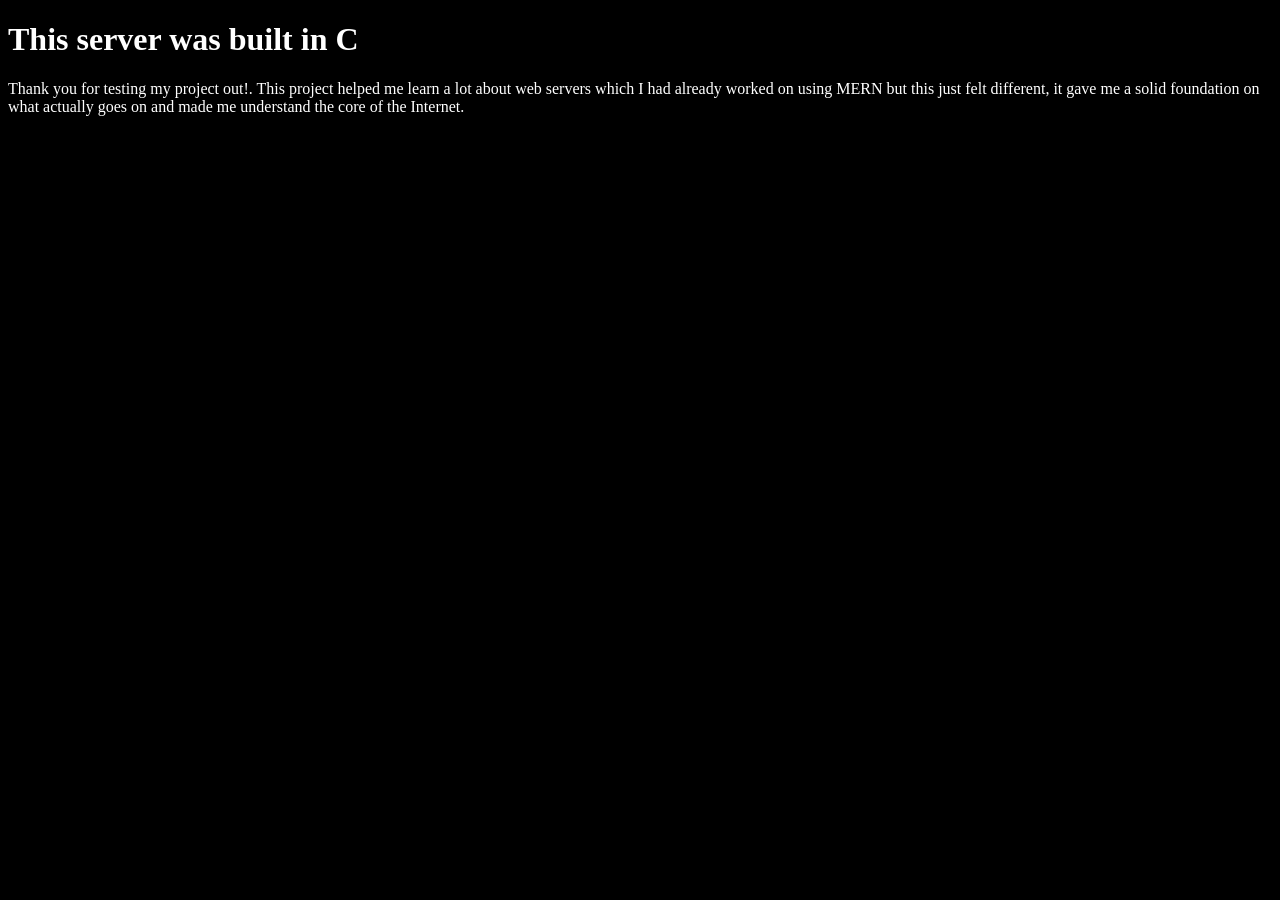
<file: index.html>
<!DOCTYPE html>
<html>
  <head>
    <title>Welcome To My Server Built in C</title>
    <link rel="stylesheet" href="/style.css">
  </head>
  <body>
    <h1>This server was built in C</h1>
    <p>Thank you for testing my project out!.
      This project helped me learn a lot about web servers which I had already worked on using MERN but this just felt different,
       it gave me a solid foundation on what actually goes on and made me understand the core of the Internet.</p>
    <script src="/script.js"></script>
  </body>
</html>
</file>
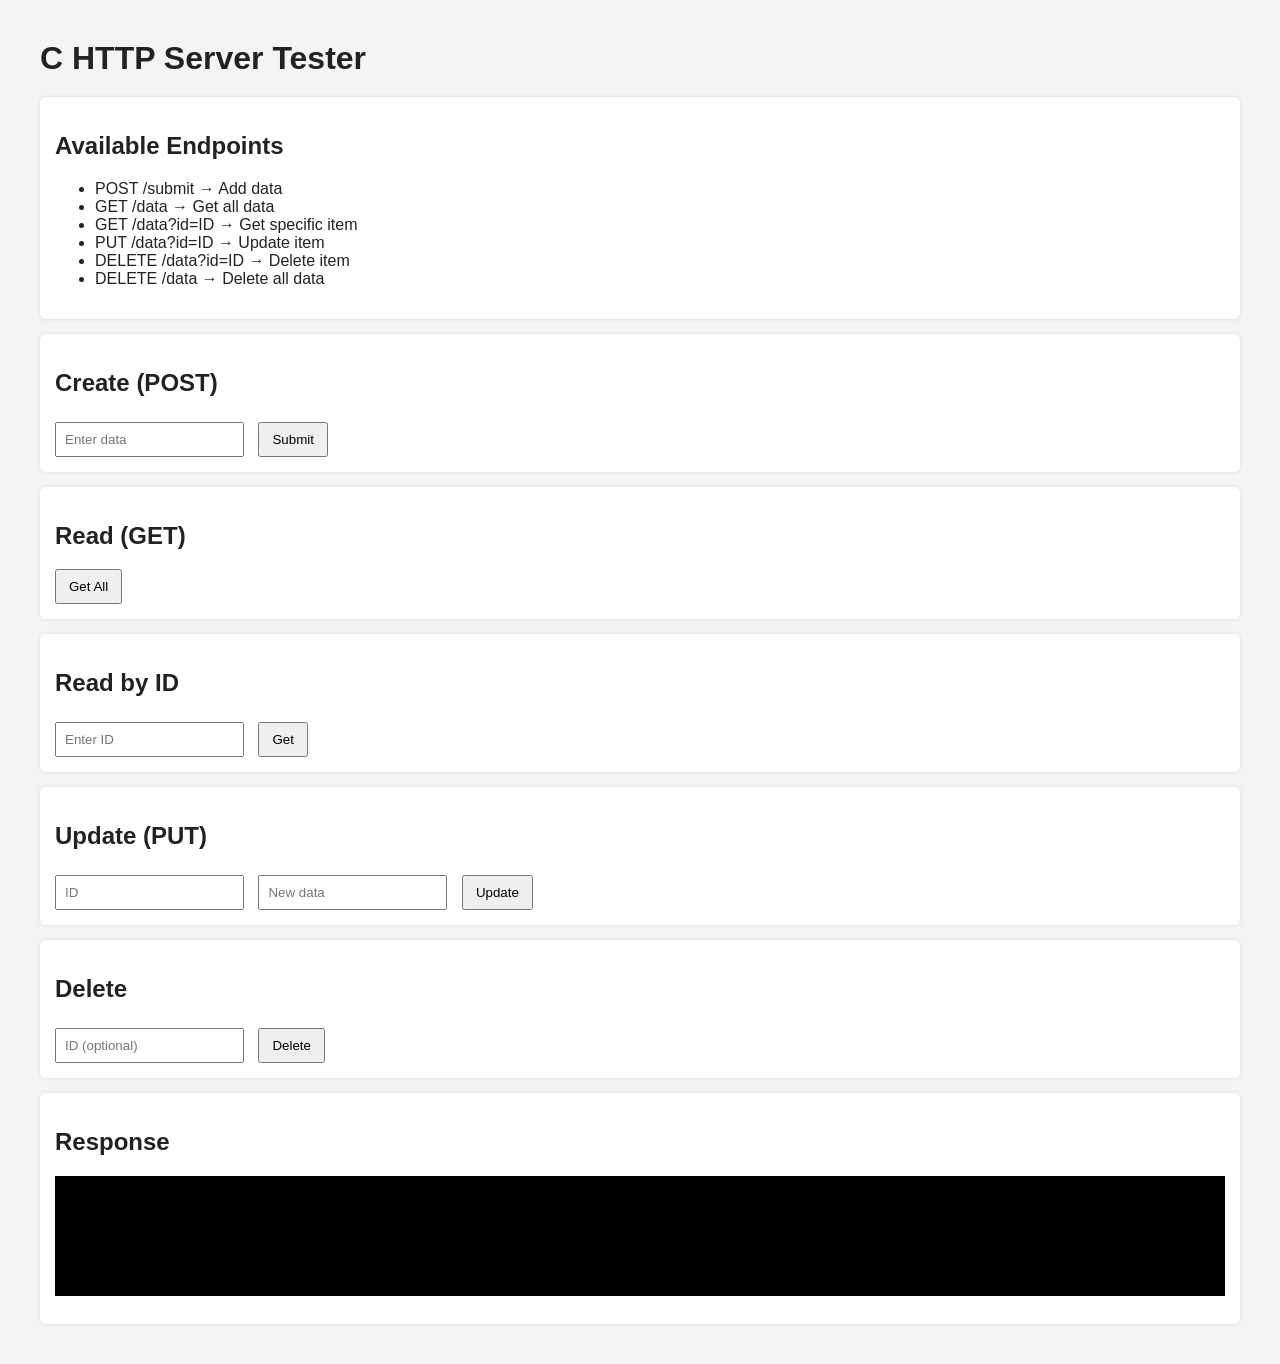
<file: public/index.html>
<!DOCTYPE html>
<html lang="en">
<head>
  <meta charset="UTF-8">
  <title>C HTTP Server Tester</title>
  <link rel="stylesheet" href="style.css">
  <link rel="icon" href="/favicon.ico">
</head>
<body>

  <h1>C HTTP Server Tester</h1>

  <section>
    <h2>Available Endpoints</h2>
    <ul>
      <li>POST /submit → Add data</li>
      <li>GET /data → Get all data</li>
      <li>GET /data?id=ID → Get specific item</li>
      <li>PUT /data?id=ID → Update item</li>
      <li>DELETE /data?id=ID → Delete item</li>
      <li>DELETE /data → Delete all data</li>
    </ul>
  </section>

  <section>
    <h2>Create (POST)</h2>
    <input type="text" id="postInput" placeholder="Enter data">
    <button onclick="sendPost()">Submit</button>
  </section>

  <section>
    <h2>Read (GET)</h2>
    <button onclick="getAll()">Get All</button>
  </section>

  <section>
    <h2>Read by ID</h2>
    <input type="number" id="getId" placeholder="Enter ID">
    <button onclick="getById()">Get</button>
  </section>

  <section>
    <h2>Update (PUT)</h2>
    <input type="number" id="putId" placeholder="ID">
    <input type="text" id="putData" placeholder="New data">
    <button onclick="updateData()">Update</button>
  </section>

  <section>
    <h2>Delete</h2>
    <input type="number" id="deleteId" placeholder="ID (optional)">
    <button onclick="deleteData()">Delete</button>
  </section>

  <section>
    <h2>Response</h2>
    <pre id="output"></pre>
  </section>

  <script src="script.js"></script>
</body>
</html>
</file>
<file: style.css>
body {
  background: black;
  color: white;
}
</file>
<file: public/style.css>
body {
  font-family: Arial, sans-serif;
  margin: 40px;
  background-color: #f4f4f4;
  color: #222;
}

h1 {
  margin-bottom: 20px;
}

section {
  background: white;
  padding: 15px;
  margin-bottom: 15px;
  border-radius: 6px;
  box-shadow: 0 0 4px rgba(0,0,0,0.1);
}

input {
  padding: 8px;
  margin-right: 10px;
  margin-top: 5px;
}

button {
  padding: 8px 12px;
  cursor: pointer;
}

pre {
  background: black;
  color: #00ff00;
  padding: 10px;
  min-height: 100px;
}
</file>
